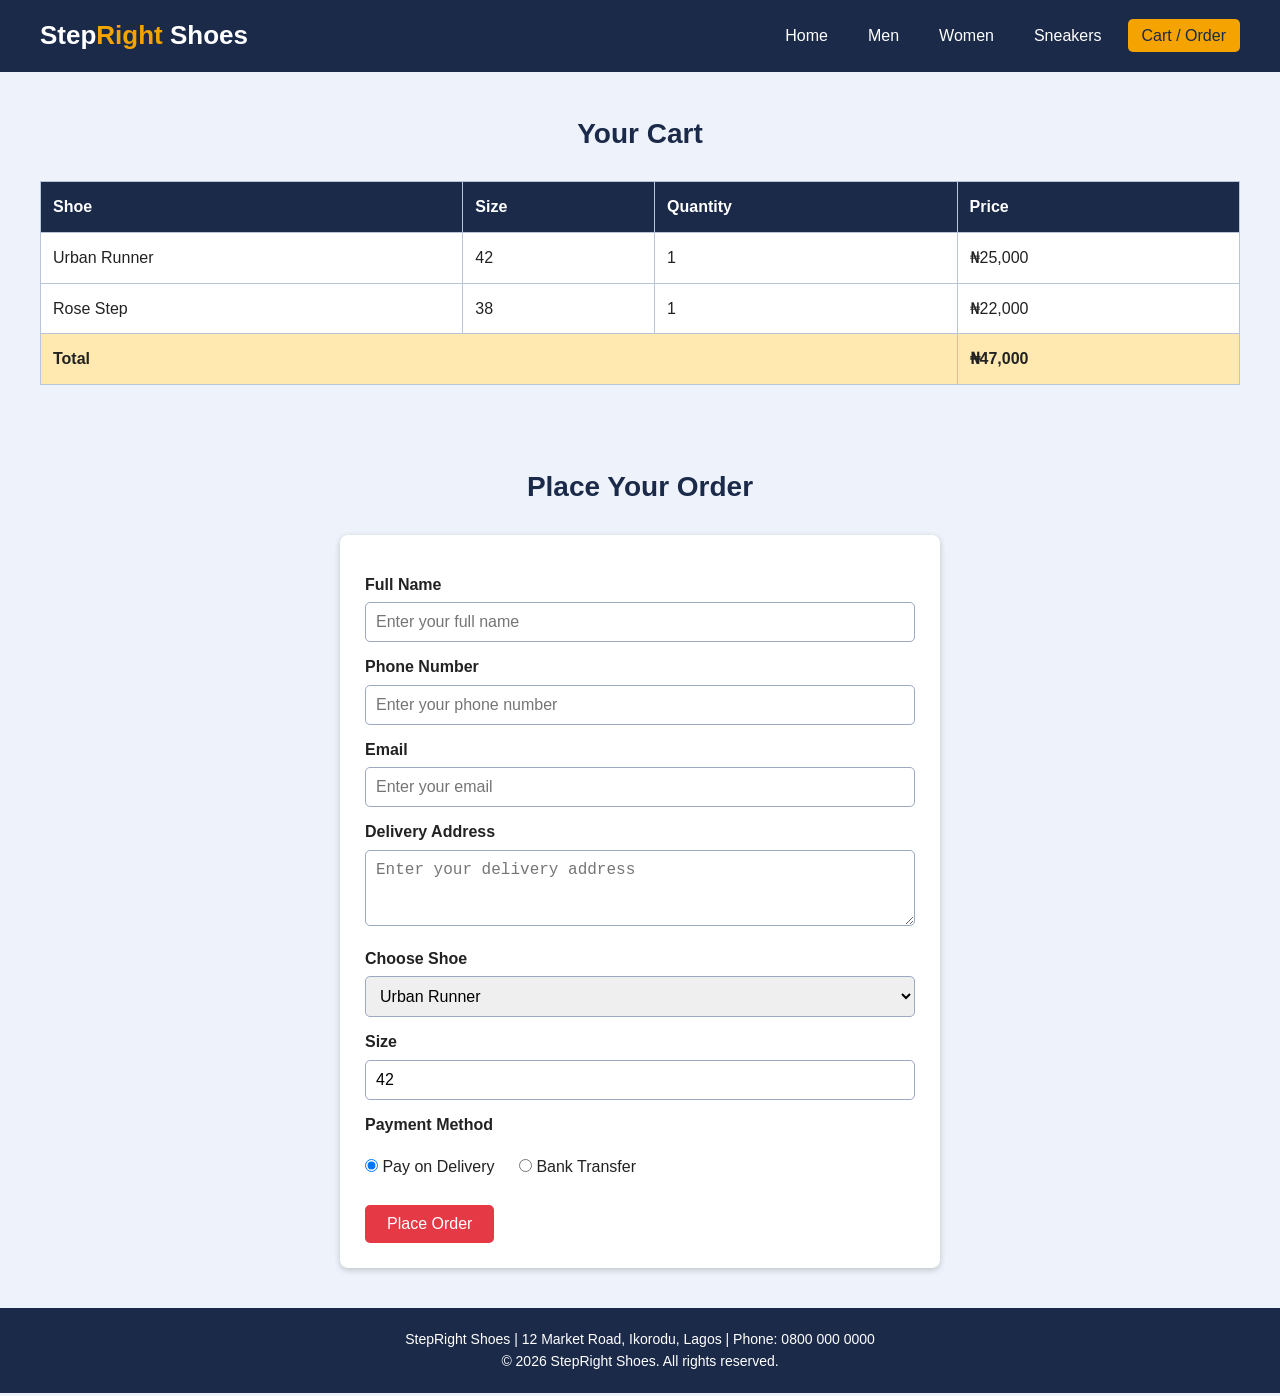
<file: order.html>
<!DOCTYPE html>
<!-- Tells the browser this is an HTML5 page -->
<html lang="en">
<head>
  <!-- Lets the page show special characters like the Naira sign -->
  <meta charset="UTF-8">
  <!-- Makes the page fit phone screens (responsive design) -->
  <meta name="viewport" content="width=device-width, initial-scale=1.0">
  <!-- The text shown on the browser tab -->
  <title>Cart and Order | StepRight Shoes</title>
  <!-- Connects the CSS file to this page -->
  <link rel="stylesheet" href="style.css">
</head>
<body>

  <!-- HEADER: logo and navigation menu (same on every page) -->
  <header>
    <div class="logo">Step<span>Right</span> Shoes</div>
    <nav>
      <ul><li><a href="index.html">Home</a></li><li><a href="men.html">Men</a></li><li><a href="women.html">Women</a></li><li><a href="sneakers.html">Sneakers</a></li><li><a href="order.html" class="active">Cart / Order</a></li></ul>
    </nav>
  </header>

  <section>
    <h2 class="title">Your Cart</h2>
    <!-- A table to show the items in the cart -->
    <table>
      <tr><th>Shoe</th><th>Size</th><th>Quantity</th><th>Price</th></tr>
      <tr><td>Urban Runner</td><td>42</td><td>1</td><td>&#8358;25,000</td></tr>
      <tr><td>Rose Step</td><td>38</td><td>1</td><td>&#8358;22,000</td></tr>
      <tr class="total"><td colspan="3">Total</td><td>&#8358;47,000</td></tr>
    </table>
  </section>

  <section>
    <h2 class="title">Place Your Order</h2>
    <!-- Order form: the customer fills in details here -->
    <form action="#" method="post">
      <label for="name">Full Name</label>
      <input type="text" id="name" name="name" placeholder="Enter your full name" required>

      <label for="phone">Phone Number</label>
      <input type="tel" id="phone" name="phone" placeholder="Enter your phone number" required>

      <label for="email">Email</label>
      <input type="email" id="email" name="email" placeholder="Enter your email">

      <label for="address">Delivery Address</label>
      <textarea id="address" name="address" rows="3" placeholder="Enter your delivery address" required></textarea>

      <label for="shoe">Choose Shoe</label>
      <select id="shoe" name="shoe"><option>Urban Runner</option><option>Street Black</option><option>Trail Master</option><option>Rose Step</option><option>Cloud Walker</option><option>Lilac Glide</option><option>Court White</option><option>Neon Sprint</option><option>Sky Flex</option></select>

      <label for="size">Size</label>
      <input type="number" id="size" name="size" min="36" max="46" value="42">

      <label>Payment Method</label>
      <div class="radios">
        <label><input type="radio" name="pay" value="delivery" checked> Pay on Delivery</label>
        <label><input type="radio" name="pay" value="transfer"> Bank Transfer</label>
      </div>

      <button type="submit" class="btn">Place Order</button>
    </form>
  </section>

  <!-- FOOTER: contact details (same on every page) -->
  <footer>
    <p>StepRight Shoes | 12 Market Road, Ikorodu, Lagos | Phone: 0800 000 0000</p>
    <p>&copy; 2026 StepRight Shoes. All rights reserved.</p>
  </footer>

</body>
</html>
</file>
<file: style.css>
/* ===== RESET: removes the browser's default spacing ===== */
* {
  margin: 0;                 /* no outside space */
  padding: 0;                /* no inside space */
  box-sizing: border-box;    /* padding and border stay inside the width (box model) */
}

/* ===== PAGE BASICS ===== */
body {
  font-family: Arial, Helvetica, sans-serif;  /* the text style */
  background-color: #eef3fb;                  /* light blue page background */
  color: #222;                                /* dark grey text */
  line-height: 1.6;                           /* space between lines */
  animation: fadeIn 1s;                       /* page fades in smoothly when opened */
}
@keyframes fadeIn {
  from { opacity: 0; }   /* start invisible */
  to   { opacity: 1; }   /* end fully visible */
}

/* ===== HEADER AND NAVIGATION (Flexbox) ===== */
header {
  background-color: #1b2a49;      /* dark blue bar */
  color: white;                   /* white text */
  display: flex;                  /* put logo and menu in one row */
  justify-content: space-between; /* logo left, menu right */
  align-items: center;            /* line them up vertically */
  padding: 15px 40px;             /* space inside the bar */
  position: sticky;               /* bar stays at the top while scrolling */
  top: 0;                         /* stick to the very top */
  z-index: 10;                    /* stay above other things */
}
.logo {
  font-size: 26px;
  font-weight: bold;
}
.logo span {
  color: #f4a300;                 /* orange "Right" in the logo */
}
nav ul {
  list-style: none;               /* remove bullet points */
  display: flex;                  /* menu links in a row */
  gap: 12px;                      /* space between links */
}
nav a {
  color: white;
  text-decoration: none;          /* remove underline */
  padding: 8px 14px;
  border-radius: 5px;             /* rounded corners */
  transition: background-color 0.3s;  /* smooth colour change on hover */
}
nav a:hover, nav a.active {
  background-color: #f4a300;      /* orange when hovered or on current page */
  color: #1b2a49;
}

/* ===== HERO SECTION ===== */
.hero {
  background-color: #cfe0fa;      /* light blue background colour */
  display: flex;                  /* text and picture side by side */
  align-items: center;
  justify-content: space-around;
  padding: 50px 40px;
}
.hero-text { max-width: 450px; }
.hero h1 {
  font-size: 40px;
  color: #1b2a49;
  margin-bottom: 15px;
}
.hero p { margin-bottom: 20px; font-size: 18px; }
.hero img {
  width: 380px;                   /* picture size */
  max-width: 100%;                /* never bigger than the screen */
  border-radius: 12px;
}

/* ===== BUTTONS ===== */
.btn {
  display: inline-block;
  background-color: #e63946;      /* red button */
  color: white;
  padding: 10px 22px;
  border: none;
  border-radius: 5px;
  text-decoration: none;
  font-size: 16px;
  cursor: pointer;                /* hand icon on hover */
  transition: transform 0.3s, background-color 0.3s;  /* smooth hover effect */
}
.btn:hover {
  background-color: #b71c28;      /* darker red */
  transform: scale(1.08);         /* button grows slightly */
}
.btn.grey { background-color: #5c6b82; }

/* ===== SECTIONS AND TITLES ===== */
section { padding: 40px; }
.title {
  text-align: center;
  color: #1b2a49;
  margin-bottom: 25px;
  font-size: 28px;
}
.intro { text-align: center; margin-bottom: 25px; }

/* ===== CATEGORY BOXES (Grid) ===== */
.categories {
  display: grid;
  grid-template-columns: repeat(3, 1fr);  /* 3 equal columns */
  gap: 20px;
}
.cat {
  background-color: #1b2a49;
  color: white;
  text-align: center;
  padding: 40px 10px;
  font-size: 22px;
  text-decoration: none;
  border-radius: 8px;
  transition: background-color 0.3s, transform 0.3s;
}
.cat:hover {
  background-color: #f4a300;
  color: #1b2a49;
  transform: translateY(-5px);    /* lifts up a little */
}

/* ===== PRODUCT GALLERY (Grid) ===== */
.gallery {
  display: grid;
  grid-template-columns: repeat(3, 1fr);  /* 3 shoes per row */
  gap: 25px;
}
.card {
  background-color: white;
  padding: 15px;
  text-align: center;
  border-radius: 8px;
  box-shadow: 0 2px 6px rgba(0, 0, 0, 0.2);  /* soft shadow */
  position: relative;             /* lets the NEW badge be placed inside the card */
  transition: transform 0.3s, box-shadow 0.3s;
}
.card:hover {
  transform: translateY(-8px);    /* card floats up on hover */
  box-shadow: 0 8px 16px rgba(0, 0, 0, 0.25);
}
.card img {
  width: 100%;                    /* picture fills the card */
  border-radius: 6px;
  margin-bottom: 10px;
}
.card h3 { margin-bottom: 5px; color: #1b2a49; }
.price {
  color: #e63946;
  font-weight: bold;
  font-size: 18px;
  margin-bottom: 10px;
}
.badge {
  position: absolute;             /* placed exactly where we want in the card */
  top: 10px;
  left: 10px;
  background-color: #f4a300;
  color: #1b2a49;
  font-size: 12px;
  font-weight: bold;
  padding: 4px 10px;
  border-radius: 20px;
}

/* ===== WHY SHOP WITH US ===== */
.why { background-color: #dbe7f7; }
.why-boxes {
  display: flex;                  /* three boxes in a row */
  gap: 20px;
}
.why-boxes div {
  flex: 1;                        /* each box takes equal width */
  background-color: white;
  padding: 20px;
  text-align: center;
  border-radius: 8px;
  border-top: 4px solid #f4a300;  /* orange line on top */
}
.why-boxes h3 { color: #1b2a49; margin-bottom: 6px; }

/* ===== PRODUCT DETAIL PAGE ===== */
.detail {
  display: flex;                  /* picture left, details right */
  gap: 40px;
  background-color: white;
  padding: 30px;
  border-radius: 8px;
  box-shadow: 0 2px 6px rgba(0, 0, 0, 0.2);
}
.detail img { width: 45%; border-radius: 8px; }
.info { flex: 1; }
.info h3 { font-size: 28px; color: #1b2a49; }
.info p, .info ul { margin-bottom: 15px; }
.info ul { margin-left: 20px; }

/* ===== CART TABLE ===== */
table {
  width: 100%;
  border-collapse: collapse;      /* joins the cell borders */
  background-color: white;
}
th, td {
  border: 1px solid #b8c4d8;
  padding: 12px;
  text-align: left;
}
th { background-color: #1b2a49; color: white; }
.total { font-weight: bold; background-color: #ffe9b0; }

/* ===== ORDER FORM ===== */
form {
  max-width: 600px;               /* form is not too wide */
  margin: 0 auto;                 /* centre the form */
  background-color: white;
  padding: 25px;
  border-radius: 8px;
  box-shadow: 0 2px 6px rgba(0, 0, 0, 0.2);
}
label {
  display: block;
  margin: 12px 0 5px;
  font-weight: bold;
}
input, textarea, select {
  width: 100%;
  padding: 10px;
  border: 1px solid #9aa8c0;
  border-radius: 5px;
  font-size: 16px;
}
input:focus, textarea:focus, select:focus {
  outline: none;
  border-color: #f4a300;          /* orange border when typing */
  background-color: #fffbee;
}
.radios label { font-weight: normal; display: inline-block; margin-right: 20px; }
.radios input { width: auto; }
form .btn { margin-top: 20px; }

/* ===== FOOTER ===== */
footer {
  background-color: #1b2a49;
  color: white;
  text-align: center;
  padding: 20px;
  font-size: 14px;
}

/* ===== RESPONSIVE DESIGN: changes layout on tablets and phones ===== */
@media (max-width: 800px) {
  header { flex-direction: column; gap: 10px; padding: 15px 20px; }  /* logo above menu */
  nav ul { flex-wrap: wrap; justify-content: center; }
  .hero { flex-direction: column; text-align: center; }              /* stack text and picture */
  .gallery { grid-template-columns: repeat(2, 1fr); }                /* 2 shoes per row */
  .categories { grid-template-columns: 1fr; }                        /* 1 category per row */
  .why-boxes { flex-direction: column; }
  .detail { flex-direction: column; }
  .detail img { width: 100%; }
  section { padding: 30px 20px; }
}
@media (max-width: 500px) {
  .gallery { grid-template-columns: 1fr; }                           /* 1 shoe per row on small phones */
  .hero h1 { font-size: 30px; }
}
</file>
